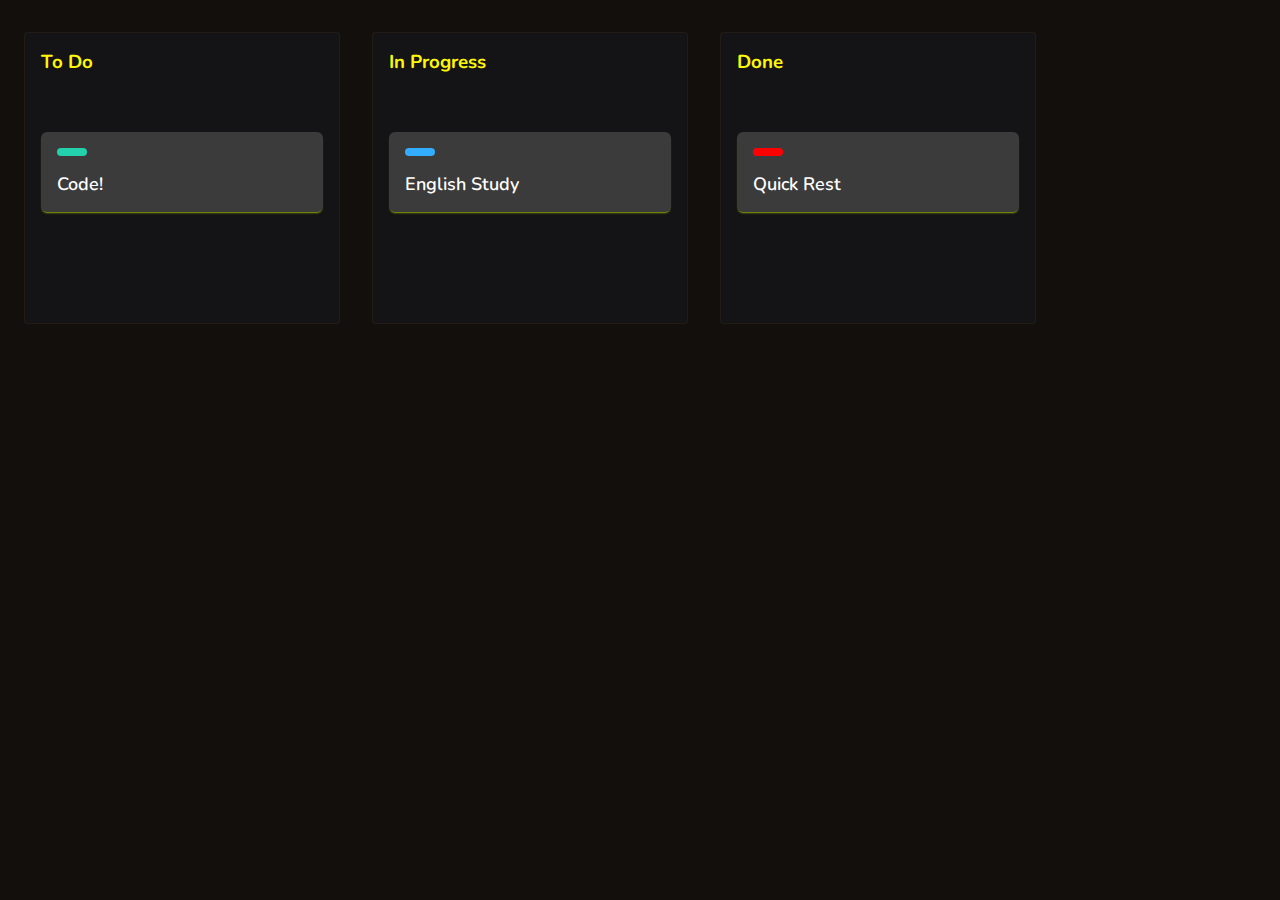
<file: DnD/index.html>
<!DOCTYPE html>
<html lang="en">
<head>
    <meta charset="UTF-8">
    <meta http-equiv="X-UA-Compatible" content="IE=edge">
    <meta name="viewport" content="width=device-width, initial-scale=1.0">
    <title>Drag and Drop </title>

    <link rel="stylesheet" href="style.css">
</head>
<body>

    <div class="boards">
        <div class="board">
            <h3>To Do</h3>
            <div class="dropzone">
                <div class="card" draggable="true">
                    <div class="status green"></div>
                    <div class="content">Code!</div>
                </div>
            </div>
        </div>

        <div class="board">
            <h3>In Progress</h3>
            <div class="dropzone">
                <div class="card" draggable="true">
                    <div class="status blue"></div>
                    <div class="content">English Study</div>
                </div>
            </div>
        </div>

        <div class="board">
            <h3>Done</h3>
            <div class="dropzone">
                <div class="card" draggable="true">
                    <div class="status red"></div>
                    <div class="content">Quick Rest</div>
                </div>
            </div>
        </div>
    </div>

    <script src="script.js" defer></script>  <!--Gets loaded as soon as possible — so it reduces load times.-->
</body>
</html>
</file>
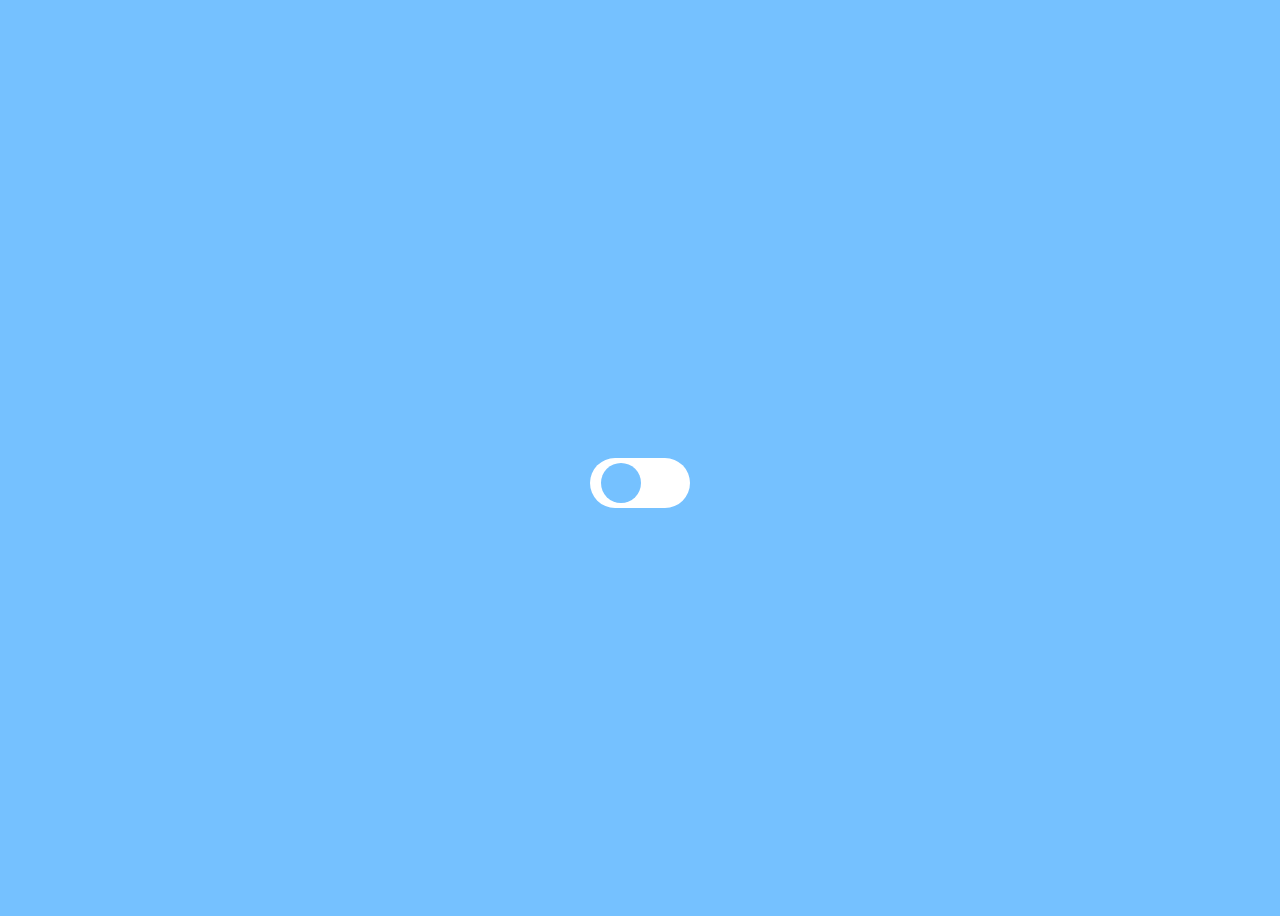
<file: Toggle/index.html>
<!DOCTYPE html>
<html lang="en">
<head>
    <meta charset="UTF-8">
    <meta http-equiv="X-UA-Compatible" content="IE=edge">
    <meta name="viewport" content="width=device-width, initial-scale=1.0">
    <title>Document</title>
    <link rel="stylesheet" href="style.css">
</head>
<body>
    <div class="toggle">
        <button id="toggle-btn" aria-label="button for changing styles">
            <div class="container"></div>
        </button>
    </div>

    <script src="script.js" defer></script>
</body>
</html>
</file>
<file: DnD/style.css>
@import url('https://fonts.googleapis.com/css2?family=Nunito:ital,wght@0,200;0,300;0,400;1,500&display=swap');

html {
    font-family: 'Nunito', sans-serif;
}

body {
    background-color: #130f0d;
    color: white;
}

.boards {
    display: flex;

    margin-top: 32px;
}

.board {
    background: #141316;
    border: 1px solid #FD951F11;
    border-radius: 4px;

    margin: 0 16px;
}

.board h3 {
    padding: 16px;
    margin: 0;
    color: #fcf806;
}

.dropzone {
    padding: 16px;
    min-width: 282px;  /*I'm a leaving a min-width because when I'm goin to drag and drop the element, If this box is too small, it won't let me do it*/
    min-height: 200px;
}

.card {
    background-color: #3b3b3b;
    padding: 16px;
    box-shadow: 0 2px 2px -1px #abd103cc; /*only the bottom border will be showed with the stronger coloration */
    width: 250px;
    margin: 25px 0;
    border-radius: 6px;
    font-weight: 600;
    font-size: 18px;
}

.status {
    width: 30px;
    height: 8px;
    background-color: gray;
    margin-bottom: 16px;
    border-radius: 8px;
}

.status.green {
    background: #23d2ac;
}

.status.blue {
    background: #33adff;
}

.status.red {
    background: red;
}

/*
----------difference between class syntax---------------

Example:
    together - .status.green  - it refers to .status element that also has a class called .green
    separated - .status .green  - it refers to any element descendant(child) that has .green class  

*/

/*class that will be added when the element in dragging over*/
.highlight {
    background-color: #2b2725;
}

.card, .dropzone {
    transition: 300ms;
}

.is-dragging {
    cursor:move;
    opacity: 0.2;
}

.over {
    background-color: #041102;
}
</file>
<file: Toggle/style.css>
/*
when toggle, it will aply the concepts of change colors using the hue first component as varable
this will be change the background color also
*/

:root {
    --hue:207;
    --toggle-color: hsl(var(--hue), 100%, 73%);
    --background-change: hsl(calc(var(--hue) + 93), 100%, 73%);
    

    --transition-btn: all 300ms linear;
    --transition-color: 0.5s ease-in;

    
}

body {
    background: var(--toggle-color);
    transition: var(--transition-color);
    display: flex;
    justify-content: center;
    align-content: center;

    height: 100vh;
}

#toggle-btn{
    position: relative;
    display: block;
    width: 6.25rem;
    height: 3.125rem;
    background: #fff;
    border-radius: 30px;
    border: none; 

    margin-top: 50vh; /*easy way to put elements on screen center, if the father or body has a height of 100vh*/
}

#toggle-btn:hover {
    box-shadow: inset 0 0 0 1px #dfdfdf;
    cursor: pointer;
    transition: 0.25s ease-out 0.25s;
}

.container {
    position: relative;
    display: block;
    content: "";

    width: 2.5rem;
    height: 2.5rem;

    background: var(--toggle-color);
    border-radius: 50%;

    left: 5px;

    transition: var(--transition-btn);
}


.containerOn {
    left: 45px;
    transition: var(--transition-btn) ;
    background-color: var(--background-change);
}


.body-color {
    background: var(--background-change);
    transition: var(--transition-color);
}
</file>
